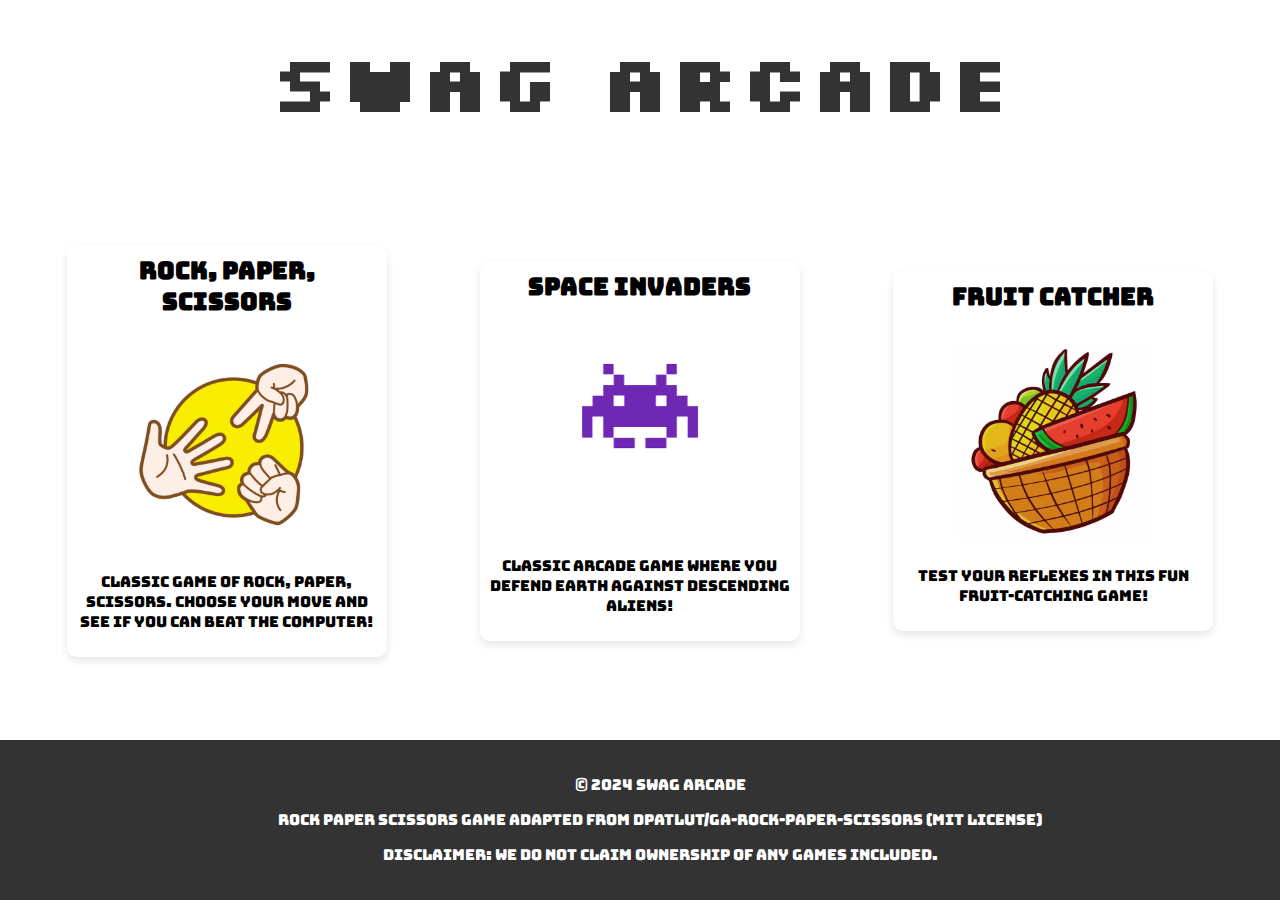
<file: index.html>
<!DOCTYPE html>
<html lang="en">
<head>
    <meta charset="UTF-8">
    <meta name="viewport" content="width=device-width, initial-scale=1.0">
    <title>Arcade</title>
    <link rel="stylesheet" href="index.css">
    <link rel="stylesheet" href="https://fonts.googleapis.com/css2?family=Bungee&display=swap">
    <link rel="stylesheet" href="https://fonts.googleapis.com/css2?family=Silkscreen&display=swap">
</head>
<body>
    <header>
        <h1>Swag Arcade</h1>
    </header>
    <main>
        <div class="game-bubble">
            <div class="game-container">
                <h2>Rock, Paper, Scissors</h2>
                <div class="tile" onclick="window.location.href='rps/rps.html';">
                    <img src="images/rps.jpg" alt="Rock Paper Scissors Game" title="Rock Paper Scissors Game">
                </div>
            </div>
            <p class="about">Classic game of Rock, Paper, Scissors. Choose your move and see if you can beat the computer!</p>
        </div>
        <div class="game-bubble">
            <div class="game-container">
                <h2>Space Invaders</h2>
                <div class="tile" onclick="window.location.href='invaders/invaders.html';">
                    <img src="images/invaders.jpg" alt="Space Invaders" title="Space Invaders Arcade Game">
                </div>
            </div>
            <p class="about">Classic arcade game where you defend Earth against descending aliens!</p>
        </div>
        <div class="game-bubble">
            <div class="game-container">
                <h2>Fruit Catcher</h2>
                <div class="tile" onclick="window.location.href='catcher/catcher.html';">
                    <img src="images/catcher.jpg" alt="Fruit Catcher" title="Fruit Catcher Game">
                </div>
            </div>
            <p class="about">Test your reflexes in this fun fruit-catching game!</p>
        </div>
        
    </main>
    <footer>
        <p>&copy; 2024 Swag Arcade</p>
        <p>Rock Paper Scissors game adapted from dpatlut/GA-Rock-Paper-Scissors</a> (MIT License)</p>
        <p>Disclaimer: We do not claim ownership of any games included.</p>
    </footer>
</body>
</html>
</file>
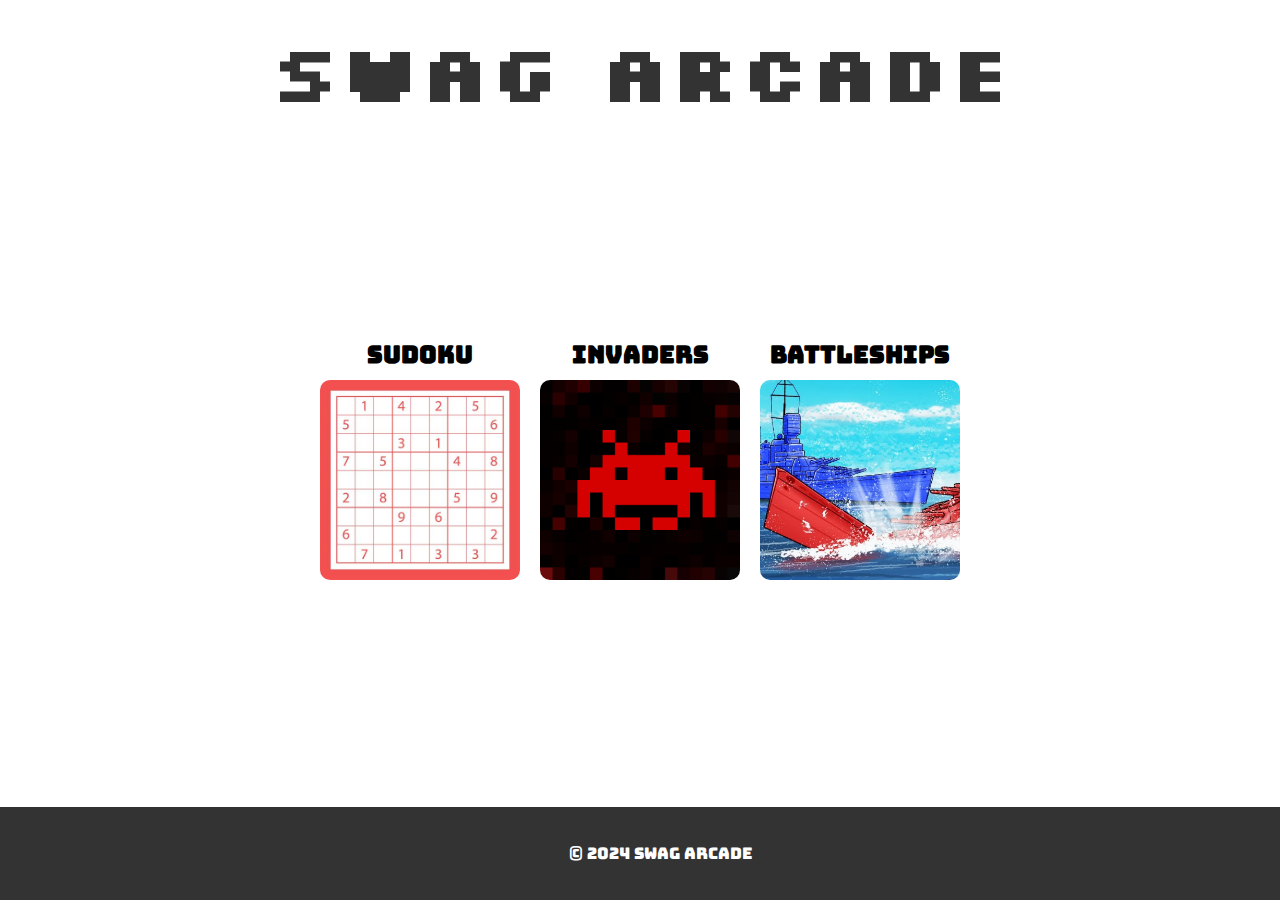
<file: arcade/index.html>
<!DOCTYPE html>
<html lang="en">
<head>
    <meta charset="UTF-8">
    <meta name="viewport" content="width=device-width, initial-scale=1.0">
    <title>Arcade</title>
    <link rel="stylesheet" href="index.css">
    <link rel="stylesheet" href="https://fonts.googleapis.com/css2?family=Bungee&display=swap">
    <link rel="stylesheet" href="https://fonts.googleapis.com/css2?family=Silkscreen&display=swap">
</head>
<body>
    <header>
        <h1>Swag Arcade</h1>
    </header>
    <main>
        <div class="game-container">
            <h2>Sudoku</h2>
            <div class="tile" onclick="window.location.href='sudoku/sudoku.html';">
                <img src="images/sudoku.jpg" alt="Sudoku Game Tile" title="Sudoku Game Tile">
            </div>
        </div>
        <div class="game-container">
            <h2>Invaders</h2>
            <div class="tile" onclick="window.location.href='invaders/invaders.html';">
                <img src="images/invaders.png" alt="Space Invaders">
            </div>
        </div>
        <div class="game-container">
            <h2>Battleships</h2>
            <div class="tile" onclick="window.location.href='battleships/battleships.html';">
                <img src="images/battleships.png" alt="Battleships">
            </div>
        </div>
    </main>
    <footer>
        <p>&copy; 2024 Swag Arcade</p>
    </footer>
</body>
</html>
</file>
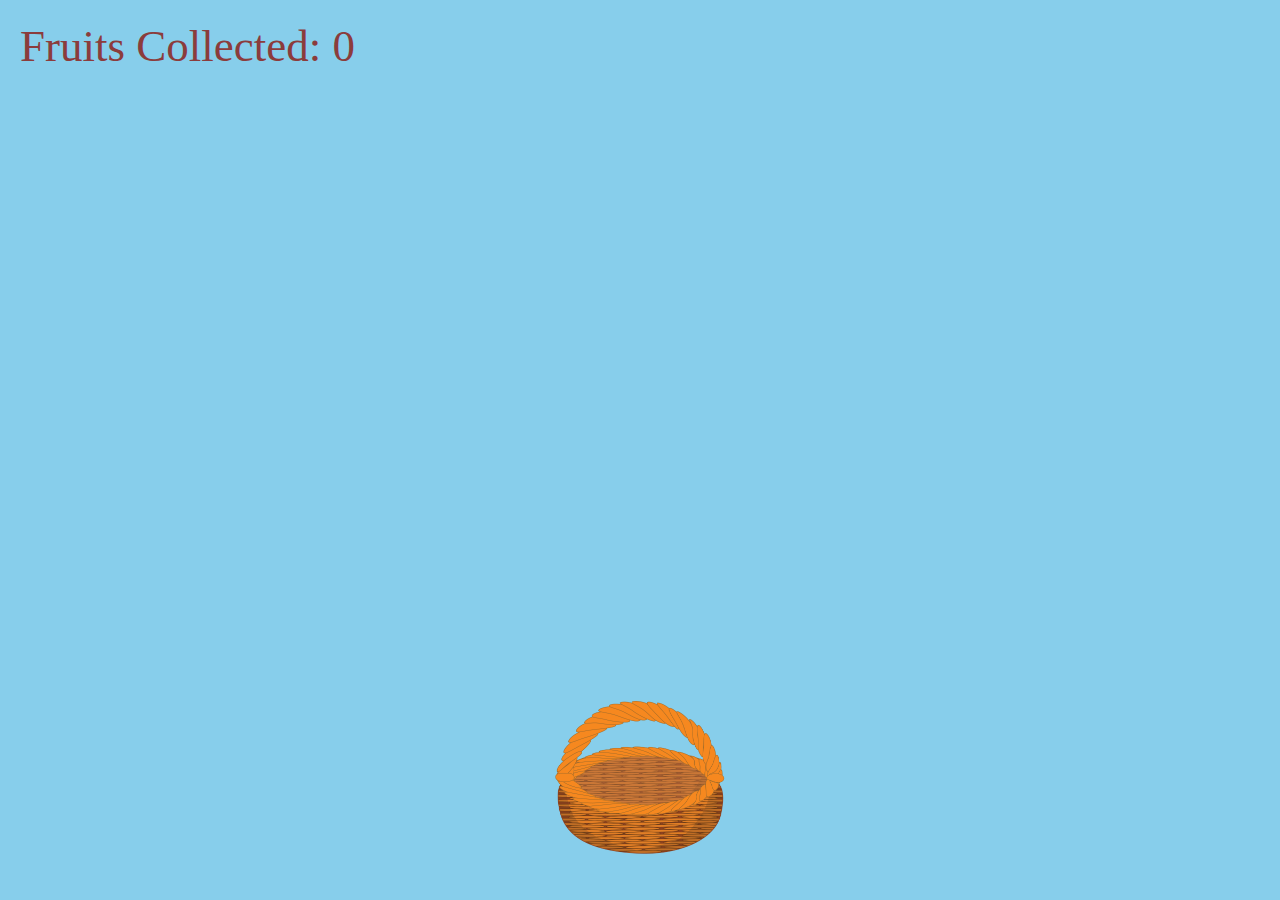
<file: catcher/catcher.html>
<!DOCTYPE html>
<html lang="en">
<head>
  <meta charset="UTF-8">
  <meta name="viewport" content="width=device-width, initial-scale=1.0">
  <title>Fruit Catcher Game</title>
  <link rel="stylesheet" href="catcher.css">
</head>
<body>
  <div id="game-container">
    <img id="basket" src="basket.png" alt="Basket for catching fruits">
    <div id="fruit-counter" class="fruit-counter">Fruits Collected: <span id="counter">0</span></div>
  </div>
  <script src="catcher.js" aria-label="Game functionality"></script>
</body>
</html>
</file>
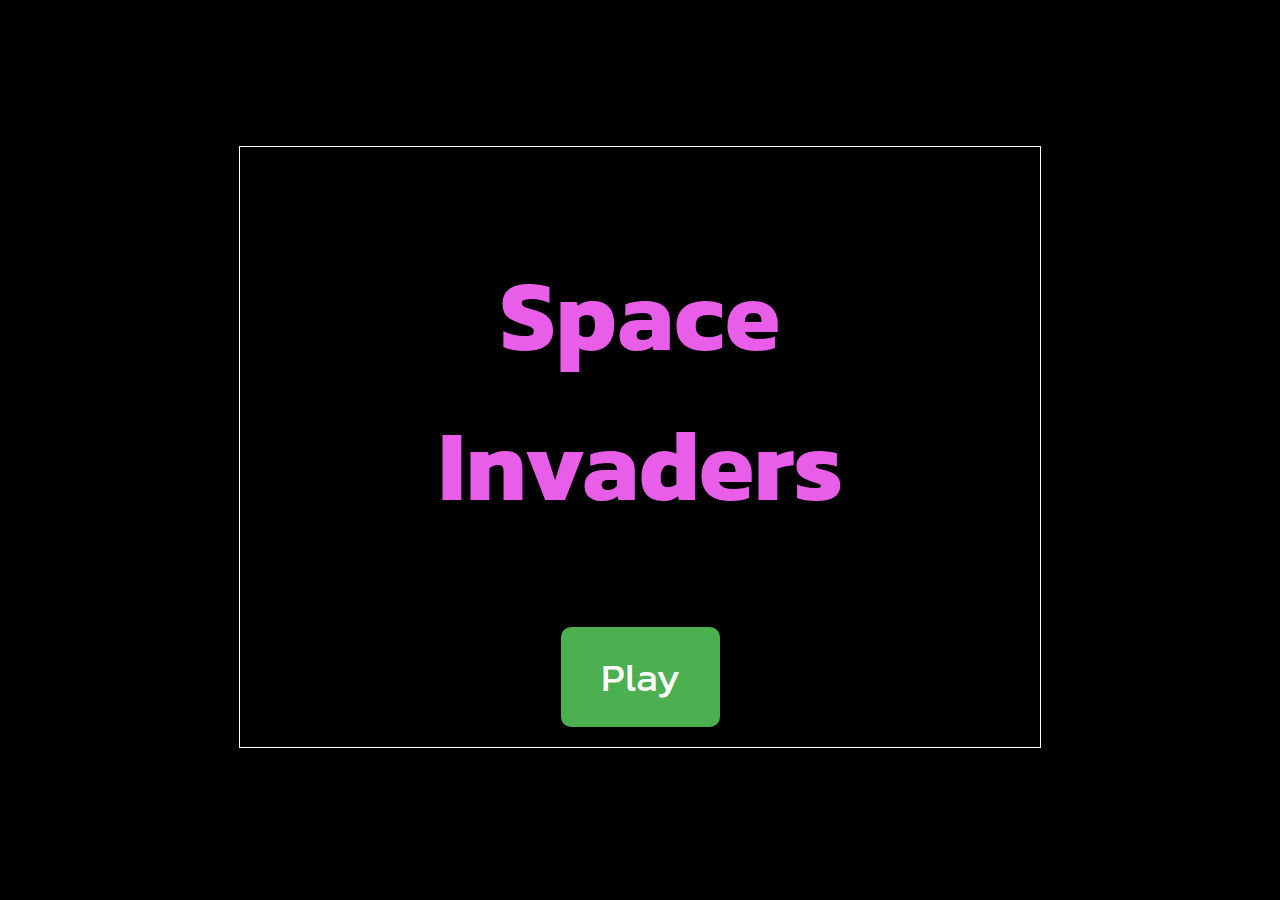
<file: invaders/invaders.html>
<!DOCTYPE html>
<html lang="en">
<head>
  <meta charset="UTF-8">
  <title>Space Invaders</title>
  <link rel="stylesheet" type="text/css" href="invaders.css">
  <link rel="stylesheet" href="https://fonts.googleapis.com/css?family=Kanit&display=swap">
</head>
<body>
  <div id="game-container" aria-label="Space Invaders Game">
    <canvas id="game-canvas" aria-label="Canvas for Space Invaders Game"></canvas>
  </div>
  <div id="win-message" class="hidden" aria-hidden="true">
    <h1>You Win!</h1>
    <button id="play-again-button" aria-label="Play Again">Play Again</button>
  </div>
  <div id="game-over-message" class="hidden" aria-hidden="true">
    <h1>Game Over</h1>
    <button id="play-again-button-game-over" aria-label="Play Again">Play Again</button>
  </div>
  <div id="start-message">
    <h1>Space Invaders</h1>
    <button id="play-button" aria-label="Start Game">Play</button>
  </div>
  <script src="invaders.js" aria-label="Game functionality"></script>
</body>
</html>
</file>
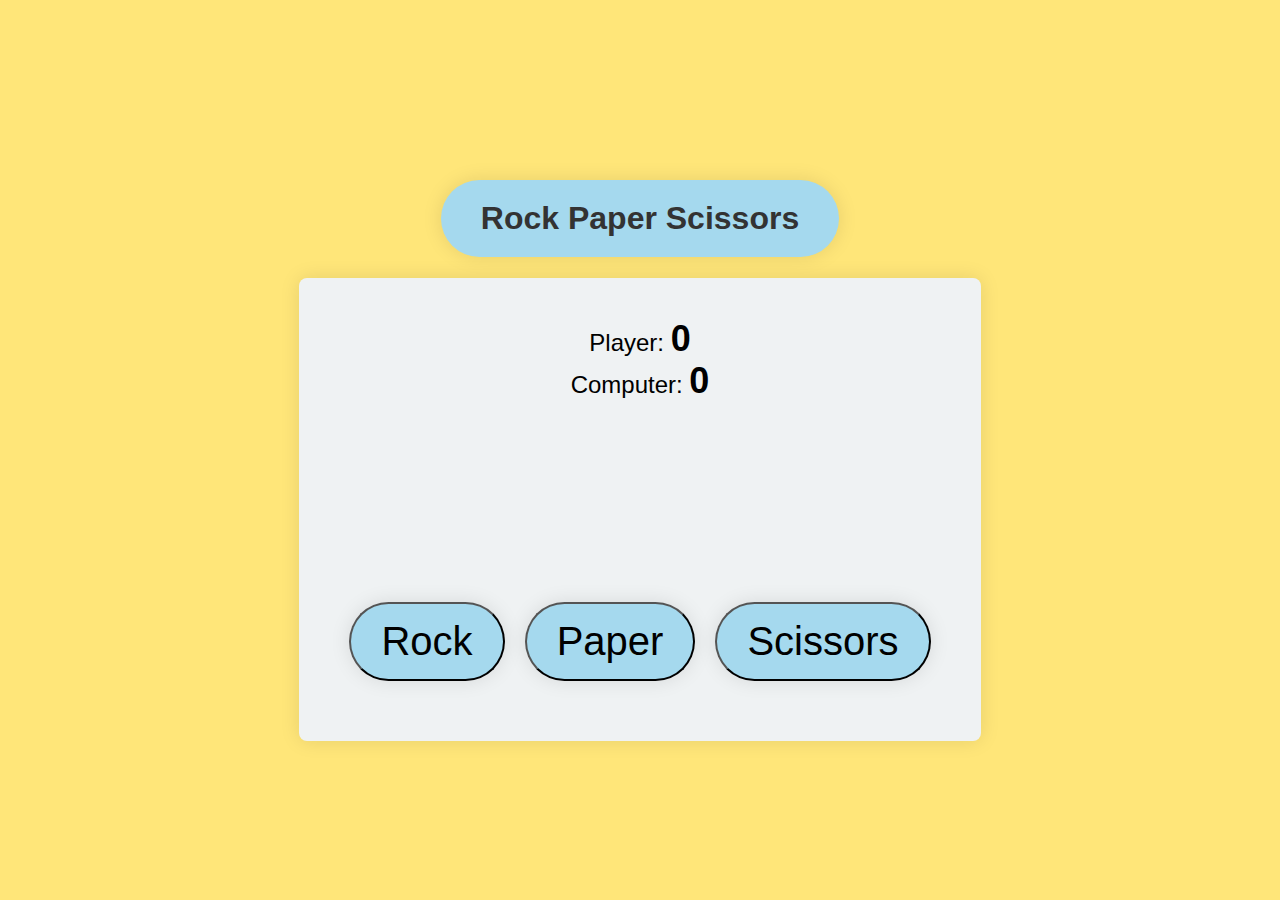
<file: rps/rps.html>
<!DOCTYPE html>
<html lang="en">
<head>
    <meta charset="UTF-8">
    <meta name="viewport" content="width=device-width, initial-scale=1.0">
    <title>Rock Paper Scissors Game</title>
    <link rel="stylesheet" href="rps.css">
</head>
<body>
    <div class="container">
        <h1>Rock Paper Scissors</h1>
        <div class="game-area">
            <div class="scoreboard" aria-label="Scoreboard">
                <p>Player: <span id="player-score">0</span></p>
                <p>Computer: <span id="computer-score">0</span></p>
            </div>
            <div class="play-area">
                <button class="move" data-move="rock">Rock</button>
                <button class="move" data-move="paper">Paper</button>
                <button class="move" data-move="scissors">Scissors</button>
            </div>
            <div id="result"></div>
        </div>
    </div>

    <script src="rps.js"></script>
</body>
</html>
</file>
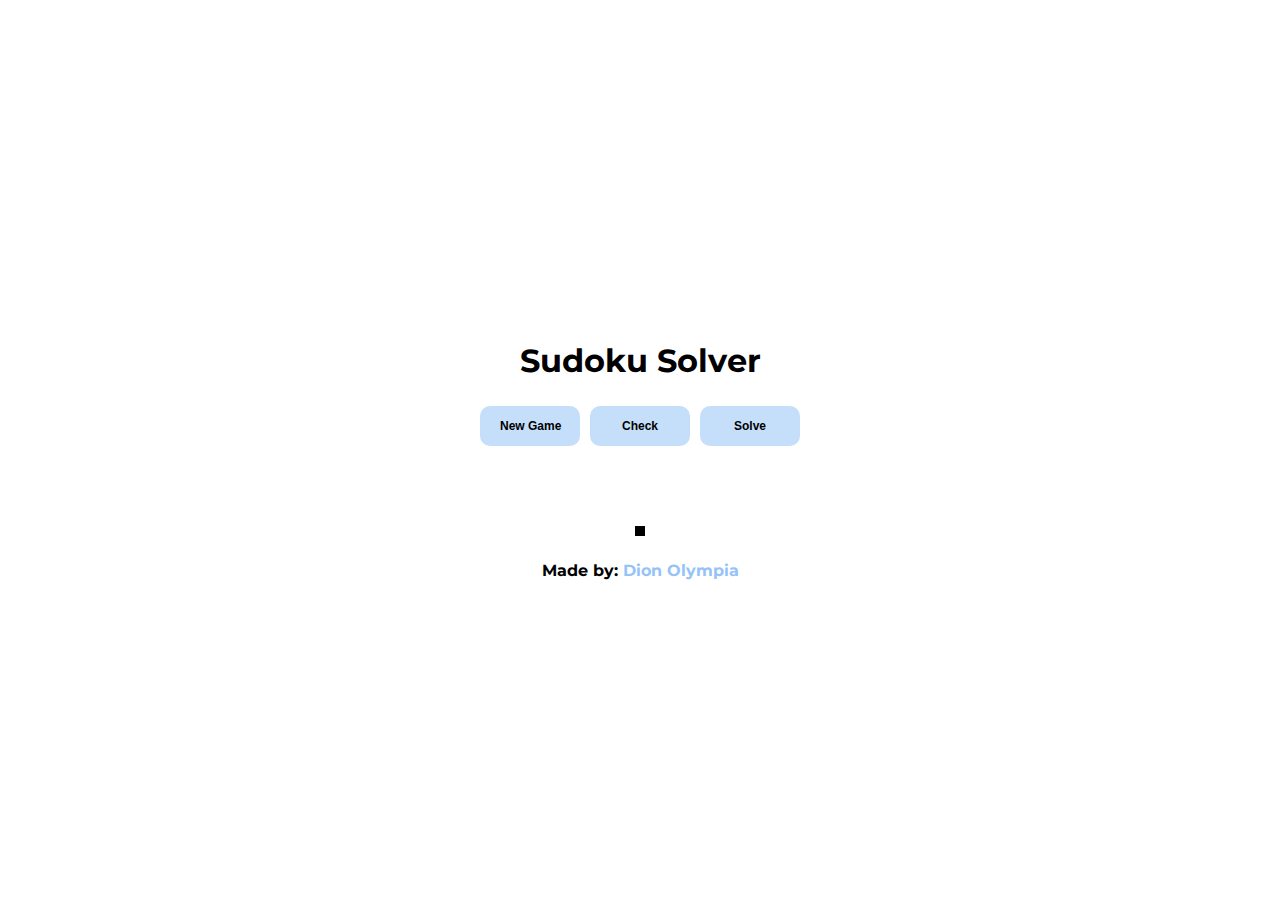
<file: sudoku/sudoku.html>
<!DOCTYPE html>
<html lang="en">
    <head>
        <meta charset="UTF-8" />
        <meta name="viewport" content="width=device-width, initial-scale=1.0" />
        <title>Sudoku Solver</title>
        <link rel="stylesheet" href="sudoku.css" />
        <link
            href="https://fonts.googleapis.com/css2?family=Montserrat:wght@100&display=swap"
            rel="stylesheet"
        />
        <script defer src="sudoku.js"></script>
    </head>
    <body>
        <h1>Sudoku Solver</h1>

        <div class="ui-btns-container">
            <button class="ui-btn" id="new-game">New Game</button>
            <button class="ui-btn" id="check">Check</button>
            <button class="ui-btn" id="solve">Solve</button>
        </div>

        <div id="confirm-new-game">
            <div><b>Are you sure you want a new game?</b></div>
            <div class="yes-no">
                <button id="yes-new-game" class="yes">Yes</button>
                <button id="no-new-game" class="no">No</button>
            </div>
        </div>

        <div id="confirm-solve">
            <div><b>Are you sure you want to auto-solve?</b></div>
            <div class="yes-no">
                <button id="yes-solve" class="yes">Yes</button>
                <button id="no-solve" class="no">No</button>
            </div>
        </div>

        <div id="check-msg">
            <p id="check-correct">The current board is correct. Great job!</p>
            <p id="check-wrong">
                The current board is wrong. You have
                <span id="error-count">10</span> error(s).
            </p>
        </div>

        <div></div>

        <table id="board"></table>

        <div class="loader-container">
            <div class="loader-circle"></div>
        </div>
        <div>
            <b>Made by: </b
            ><a
                id="dion-olympia"
                target="_blank"
                href="http://www.dionolympia.com"
                >Dion Olympia</a
            >
        </div>
    </body>
</html>
</file>
<file: index.css>
body {
    font-family: 'Bungee', sans-serif;
    margin: 0;
    padding: 0;
    display: flex;
    flex-direction: column; 
    min-height: 100vh; 
}

header {
    position: relative;
    background-color: transparent; 
    color: white;
    text-align: center;
    padding: 30px;
    animation: aurora 8s infinite alternate; 
}

header h1 {
    margin: 0;
    font-family: 'Silkscreen', sans-serif;
    font-size: 5rem;
    background-image: linear-gradient(to right, #333, #333, #333, #333, #333, #333);
    -webkit-background-clip: text;
    background-clip: text;
    color: transparent;
}

@keyframes aurora {
    0% {
        background-color: #dab1b1; 
    }
    25% {
        background-color: #b9b0da; 
    }
    50% {
        background-color: #cdf3cd; 
    }
    75% {
        background-color: #b9b0da; 
    }
    100% {
        background-color: #dab1b1; 
    }
}

main {
    display: flex;
    justify-content: center;
    align-items: center;
    flex-wrap: wrap;
    padding: 20px;
    flex-grow: 1; 
}

.tile {
    width: 200px;
    height: 200px;
    margin: 10px;
    overflow: hidden;
    border-radius: 10px;
    cursor: pointer;
    animation: bob 2s infinite alternate;
}

@keyframes bob {
    0% {
        transform: translateY(0);
    }
    100% {
        transform: translateY(-10px);
    }
}

.tile:hover {
    transform: scale(1.05);
}

.tile img {
    width: 100%;
    height: 100%;
    object-fit: cover;
}

.game-bubble {
    border-radius: 10px; 
    padding: 10px; 
    margin-bottom: 20px; 
    box-shadow: 0 4px 8px rgba(0, 0, 0, 0.1); 
    max-width: 300px; 
    margin: 0 auto; 
}

.game-container {
    text-align: center;
}

.game-container h2 {
    margin-top: 0;
    font-size: 1.5em;
}

.tile img {
    max-width: 100%; 
    height: auto; 
}

.tile {
    display: inline-block;
    cursor: pointer; 
}

.about {
    margin-top: 10px; 
    text-align: center; 
    font-size: 15px;
}


.about {
    margin-top: 10px; 
}

footer {
    background-color: #333;
    color: white;
    text-align: center;
    padding: 20px;
    width: 100%; 
    font-size: 15px;
    text-decoration: none;
}
</file>
<file: arcade/index.css>
body {
    font-family: 'Bungee', sans-serif;
    margin: 0;
    padding: 0;
    display: flex; /* Use flexbox to arrange content vertically */
    flex-direction: column; /* Arrange content from top to bottom */
    min-height: 100vh; /* Ensure body takes at least the height of the viewport */
}

header {
    position: relative;
    background-color: transparent; /* Remove background color */
    color: white;
    text-align: center;
    padding: 20px;
    animation: aurora 8s infinite alternate; /* Add animation for aurora borealis effect */
}

header h1 {
    margin: 0;
    font-family: 'Silkscreen', sans-serif;
    font-size: 5rem;
    background-image: linear-gradient(to right, #333, #333, #333, #333, #333, #333);
    -webkit-background-clip: text;
    background-clip: text;
    color: transparent;
}

@keyframes aurora {
    0% {
        background-color: #dab1b1; 
    }
    25% {
        background-color: #b9b0da; 
    }
    50% {
        background-color: #cdf3cd; 
    }
    75% {
        background-color: #b9b0da; 
    }
    100% {
        background-color: #dab1b1; 
    }
}

main {
    display: flex;
    justify-content: center;
    align-items: center;
    flex-wrap: wrap;
    padding: 20px;
    flex-grow: 1; 
}

.tile {
    width: 200px;
    height: 200px;
    margin: 10px;
    overflow: hidden;
    border-radius: 10px;
    cursor: pointer;
    animation: bob 2s infinite alternate;
}

@keyframes bob {
    0% {
        transform: translateY(0);
    }
    100% {
        transform: translateY(-10px);
    }
}

.tile:hover {
    transform: scale(1.05);
}

.tile img {
    width: 100%;
    height: 100%;
    object-fit: cover;
}

.game-container {
    text-align: center; /* Center align all content within the game container */
    margin-bottom: 20px;
}

.game {
    display: inline-block; /* Make each game container inline-block to create the bubble effect */
    border: 2px solid #333; /* Add border to create the bubble effect */
    border-radius: 10px; /* Add border-radius to make it round */
    padding: 10px; /* Add padding inside the bubble */
    margin: 0 10px; /* Add space between game containers */
}

.game-container h2 {
    margin: 0; /* Remove default margin */
}

footer {
    background-color: #333;
    color: white;
    text-align: center;
    padding: 20px;
    width: 100%; 
}
</file>
<file: catcher/catcher.css>
body {
    margin: 0;
    padding: 0;
    background-color: #f0f0f0;
}

#game-container {
    width: 100vw;
    height: 100vh;
    background-color: #87ceeb;
    position: relative;
    overflow: hidden;
}

#basket {
    width: 200px;
    height: 200px;
    position: absolute;
    bottom: 20px;
    left: 50%;
    transform: translateX(-50%);
}

.fruit {
    width: 100px;
    height: 100px;
    position: absolute;
}

.fruit-counter {
    font-family: 'Pacifico', cursive;
    font-size: 45px;
    color: rgb(139, 60, 60);
    position: absolute;
    top: 20px;
    left: 20px;
}
</file>
<file: invaders/invaders.css>
body {
    margin: 0;
    padding: 0;
    display: flex;
    justify-content: center;
    align-items: center;
    height: 100vh;
    background-color: black;
    font-family: 'Kanit', sans-serif;
}
  
canvas {
    border: 1px solid white;
}

.hidden {
    display: none;
}
  
#game-container {
    position: relative;
}

#start-message,
#win-message,
#game-over-message { 
    position: absolute;
    top: 50%;
    left: 50%;
    transform: translate(-50%, -50%);
    text-align: center;
    color: white;
    border-radius: 20px;
    font-size: 50px;
    font-family: 'Kanit', sans-serif;
}

h1 {
    color: rgb(233, 94, 233);
}
  
#play-button,
#play-again-button,
#play-again-button-game-over { 
    padding: 20px 40px;
    font-size: 30px;
    background-color: #4caf50;
    border: none;
    border-radius: 10px;
    cursor: pointer;
    color: white;
    margin-top: 20px;
    font-size: 40px;
    font-family: 'Kanit', sans-serif;
}
</file>
<file: rps/rps.css>
body {
    font-family: Arial, sans-serif;
    background-color: #ffe679;
    margin: 0;
    padding: 0;
    display: flex;
    justify-content: center;
    align-items: center;
    height: 100vh;
}

.container {
    text-align: center;
}

h1 {
    color: #333;
    background-color: #a5d9ee;
    border-radius: 50px; /* Adjust the border radius as needed */
    padding: 20px 40px; /* Adjust the padding as needed */
    box-shadow: 0 0 20px rgba(0, 0, 0, 0.1);
    display: inline-block; /* Ensures the bubble size fits the content */
}

.game-area {
    border-radius: 8px;
    padding: 40px;
    box-shadow: 0 0 20px rgba(0, 0, 0, 0.1);
    background-color: #eff2f3;
}

.scoreboard {
    margin-bottom: 200px;
}

.scoreboard p {
    margin: 0;
    font-size: 24px; /* Adjust the font size for the labels */
}

.scoreboard span {
    font-weight: bold;
    font-size: 36px; /* Adjust the font size for the scores */
}

.play-area {
    display: flex;
    justify-content: center;
}

.play-area button {
    padding: 15px 30px;
    font-size: 40px;
    margin: 0 10px;
    cursor: pointer;
    background-color: #a5d9ee;
    border-radius: 50px; /* Adjust the border radius as needed */
    box-shadow: 0 0 20px rgba(0, 0, 0, 0.1);
}

#result {
    margin-top: 20px;
    font-weight: bold;
    text-align: center;
}
</file>
<file: sudoku/sudoku.css>
html,
body {
    height: 100%;
    width: 100%;
    font-family: "Montserrat", sans-serif;
    margin: 0;
}

#board {
    margin: 75px 25px 25px 25px;
    display: none;
}

body {
    display: flex;
    flex-direction: column;
    align-items: center;
    justify-content: center;
}

table {
    border: 5px solid black;
    border-collapse: collapse;
    table-layout: fixed;
}

td {
    border: 1px solid black;
    text-align: center;
    font-size: 25px;
    font-weight: bold;
}

.box {
    width: 50px;
    height: 50px;
    transition: 0.1s ease-in all;
    overflow: hidden;
}

.box:focus {
    outline: none;
}

.ui-btns-container {
    display: flex;
    flex-direction: row;
    align-items: center;
    justify-content: center;
}

.ui-btn {
    min-width: 100px;
    max-width: 100px;
    min-height: 40px;
    margin: 5px;
    padding: 5px 20px;
    font-size: 12px;
    font-weight: bold;
    text-align: center;
    border-radius: 10px;
    border: none;
    background-color: rgb(197, 223, 251);
    transition: 0.1s ease-in all;
    white-space: nowrap;
}

.ui-btn:hover {
    background-color: rgb(149, 195, 248);
}

.ui-btn:focus {
    outline: none;
}

.bottom-border {
    border-bottom: 5px solid black;
}

.right-border {
    border-right: 5px solid black;
}

#confirm-new-game,
#confirm-solve {
    display: none;
    height: 0;
}

#yes-new-game,
#no-new-game,
#yes-solve,
#no-solve {
    border-radius: 5px;
}

#dion-olympia {
    text-decoration: none;
    font-weight: bold;
    color: rgb(149, 195, 248);
}

.yes-no {
    display: flex;
    justify-content: space-around;
    margin-top: 10px;
}

.yes,
.no {
    padding: 1px 10px;
}

#check-msg {
    height: 0;
    display: none;
}

#check-correct,
#check-wrong {
    display: none;
    font-weight: bold;
    text-align: center;
}

@media screen and (max-width: 600px) {
    td {
        border: 1px solid black;
        text-align: center;
        font-size: 16px;
        font-weight: bold;
    }

    .box {
        max-width: 8vw;
        height: 8vw;
        max-height: 8vw;
        min-height: 8vw;
        transition: 0.1s ease-in all;
    }

    .loader-container {
        max-width: calc(8vw * 9);
        height: calc(8vw * 9);
        min-height: calc(8vw * 9);
        max-height: calc(8vw * 9);
    }

    .loader-circle {
        min-height: 20vw;
        max-height: 20vw;
        min-width: 20vw;
        max-width: 20vw;
    }
}

.loader-container {
    margin: 75px 25px 25px 25px;
    display: flex;
    justify-content: center;
    align-items: center;
    height: 486px;
    width: 486px;
}

.loader-circle {
    border: 16px solid #f3f3f3;
    border-radius: 50%;
    border-top: 16px solid rgb(149, 195, 248);
    width: 120px;
    height: 120px;
    -webkit-animation: spin 1s linear infinite; /* Safari */
    animation: spin 1s linear infinite;
}

/* Safari */
@-webkit-keyframes spin {
    0% {
        -webkit-transform: rotate(0deg);
    }
    100% {
        -webkit-transform: rotate(360deg);
    }
}

@keyframes spin {
    0% {
        transform: rotate(0deg);
    }
    100% {
        transform: rotate(360deg);
    }
}
</file>
